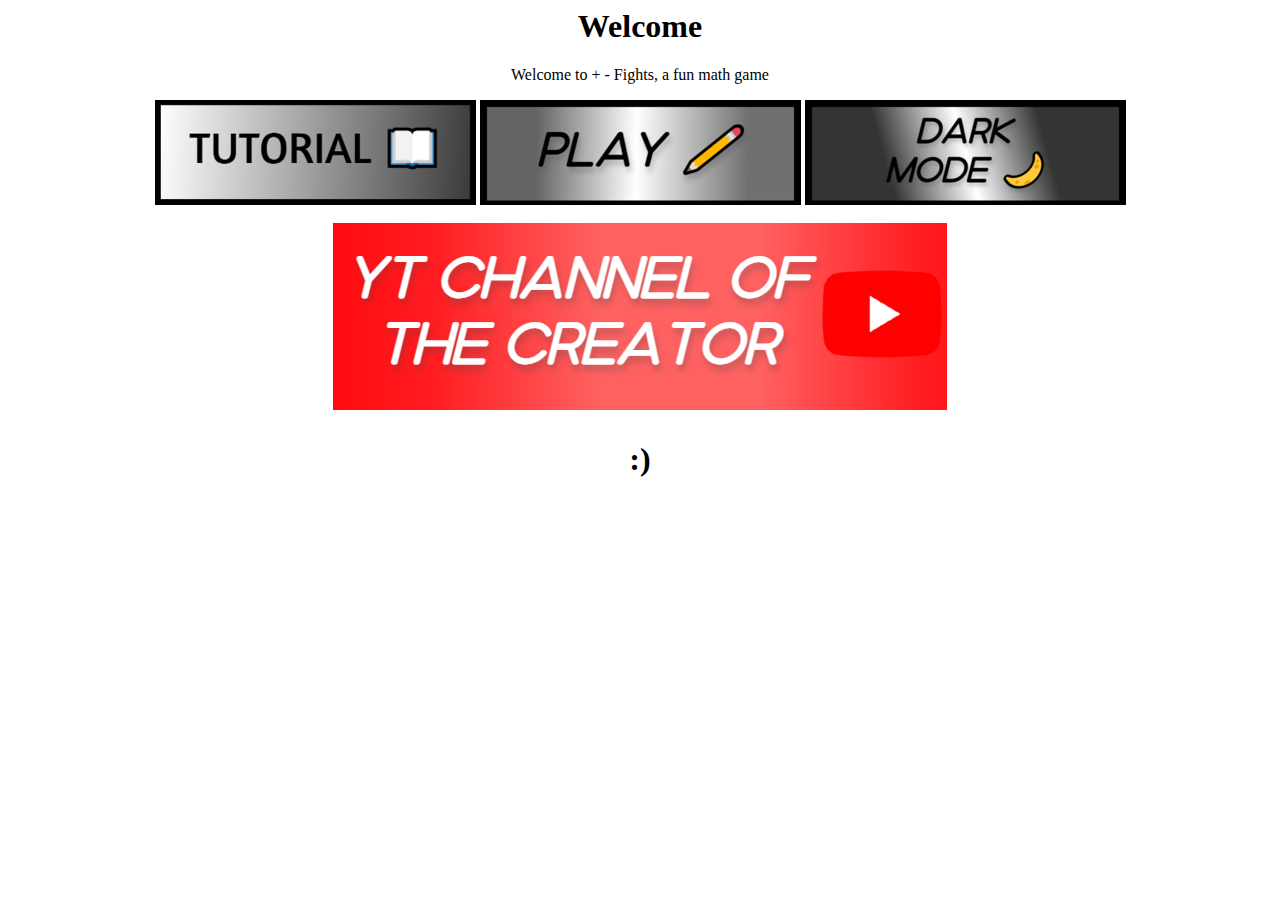
<file: index.html>
<html lang="en">
<head>
    <title>+ - Fights</title>
    <style>
        body {
            background-color: white;
            color: black;
        }
    </style>
</head>
<body>
    <center><h1>Welcome</h1>
    <p>Welcome to + - Fights, a fun math game</p>
    <a href="tutorial.html"><img src="Archivos/Tutorial.png"></a>
    <a href="light.html"><img src="Archivos/Play.png"></a>
    <a href="https://Halfis6110-A.github.io"><img src="Archivos/DarkMode.png"></a></center>
    <center> <a href="https://www.youtube.com/channel/UCMokdbfN7khBE3Ura4a0g3Q"><img src="Archivos/YTChannel.png"></a></center>
    <center><h1>:)</h1></center>
</body>
</html>
</file>
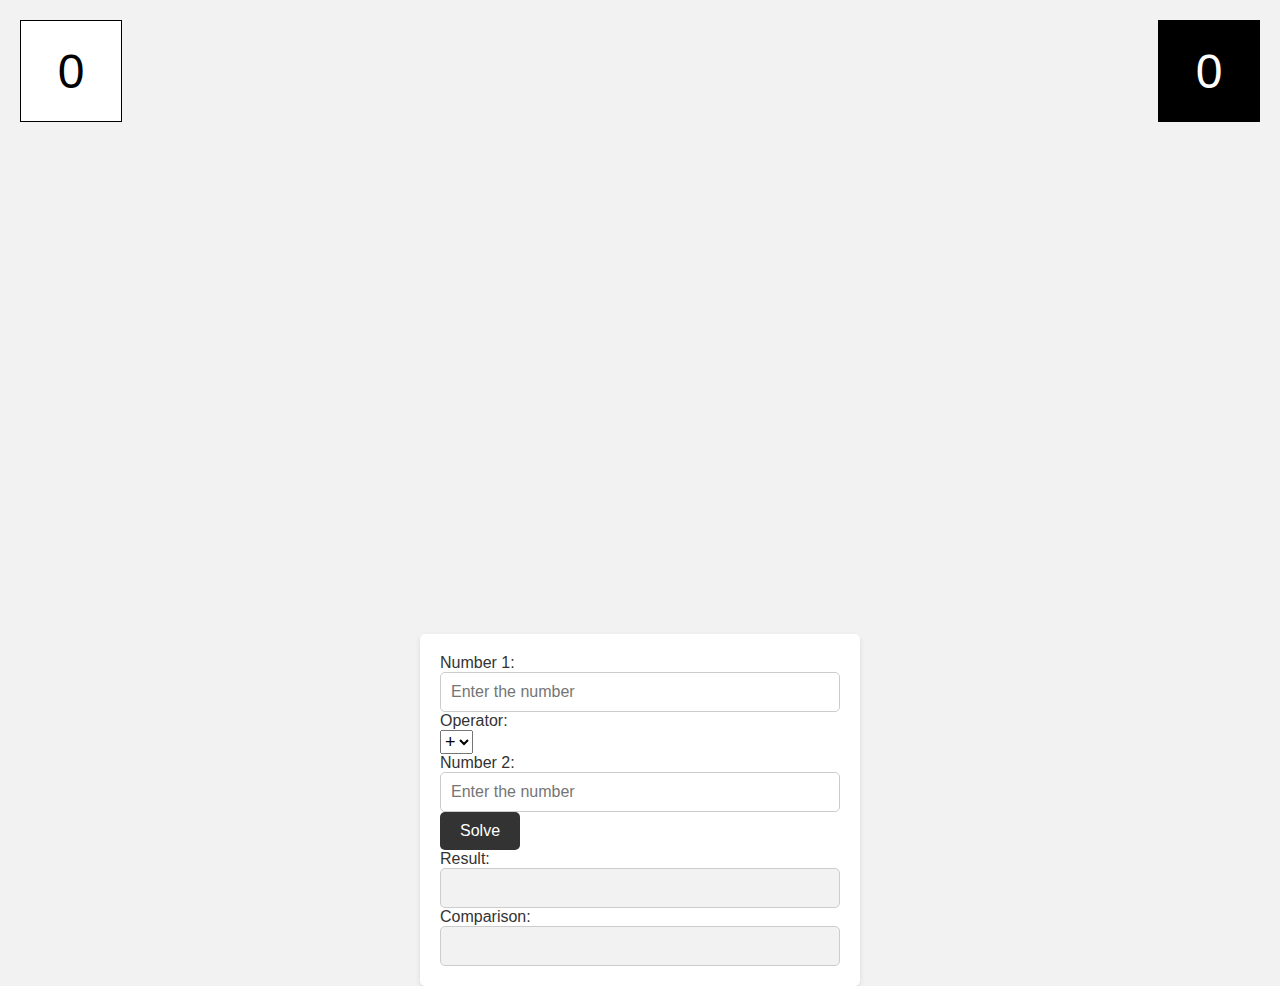
<file: light.html>
﻿<html lang="en">
<head>
<title>+ - Fights! </title>
<style>
         .dice-container {
            display: flex;
            justify-content: space-between;
            margin: 20px;
        }

        .dice {
            width: 100px;
            height: 100px;
            background-color: white;
            border: 1px solid black;
            font-size: 48px;
            display: flex;
            align-items: center;
            justify-content: center;
            cursor: pointer;
        }

        .dice-black {
            background-color: black;
            color: white;
        }
        

        









        body {
      font-family: Arial, sans-serif;
      background-color: #f2f2f2;
      margin: 0;
      padding: 20px;
    }
    
    h1 {
      text-align: center;
      color: #333;
    }
    
    .container {
      max-width: 400px;
      margin: 0 auto;
      background-color: #fff;
      border-radius: 5px;
      padding: 20px;
      box-shadow: 0 2px 5px rgba(0, 0, 0, 0.1);
    }
    
    label {
      display: block;
      margin-bottom: 0px;
      color: #333;
    }
    
    input[type="text"] {
      width: 100%;
      padding: 10px;
      border: 1px solid #ccc;
      border-radius: 5px;
      font-size: 16px;
    }
    
    button {
      background-color: #333;
      color: #fff;
      border: none;
      padding: 10px 20px;
      border-radius: 5px;
      cursor: pointer;
      font-size: 16px;
    }
    
    button:hover {
      background-color: #555;
    }
    
    input[type="text"][readonly] {
      background-color: #f2f2f2;
      cursor: not-allowed;
    }
</style>
<link rel="stylesheet" href="Archivos/styles.css">
<script>
  // Función para resolver la operación matemática
  function solveOperation() {
      // Obtener los valores ingresados por el usuario
      var num1 = parseFloat(document.getElementById("num1").value);
      var num2 = parseFloat(document.getElementById("num2").value);
      var operator = document.getElementById("operator").value;
      
      // Evaluar la operación matemática seleccionada
      try {
          var result;
          
          switch (operator) {
              case "+":
                  result = num1 + num2;
                  break;
              case "-":
                  result = num1 - num2;
                  break;
              case "*":
                  result = num1 * num2;
                  break;
              case "/":
                  result = num1 / num2;
                  break;
              case "sqrt":
                  result = Math.sqrt(num1);
                  break;
              default:
                  throw new Error("Invalid operator");
          }
          
          // Mostrar el resultado en el cuadro de texto de salida
          document.getElementById("result").value = result;
          
          // Comparar los números
          if (num1 > num2) {
              document.getElementById("comparison").value = "Number 1 is greater than Number 2";
          } else if (num1 < num2) {
              document.getElementById("comparison").value = "Number 1 is less than Number 2";
          } else {
              document.getElementById("comparison").value = "Number 1 is equal to Number 2";
          }
      } catch (error) {
          // Si hay un error, mostrar un mensaje de error
          document.getElementById("result").value = "Error: " + error.message;
          document.getElementById("comparison").value = "";
      }
  }
</script>
</head>

<body bgcolor="white" text="black">
    <div class="dice-container">
        <div class="dice" id="dice1">0</div>
        <div class="dice dice-black" id="dice2">0</div>
    </div>
<main class="main-container">
    <center><canvas id="main-canvas" width="500" height="492"></center>
</canvas>    
</main>
<script>
        function rollDice(diceId) {
            var dice = document.getElementById(diceId);
            var randomNumber = Math.floor(Math.random() * 6) + 1;
            dice.innerText = randomNumber;
        }

        var dice1Element = document.getElementById("dice1");
        dice1Element.addEventListener("click", function() {
            rollDice("dice1");
        });

        var dice2Element = document.getElementById("dice2");
        dice2Element.addEventListener("click", function() {
            rollDice("dice2");
        });
</script>

<script src="Archivos/index.js"></script>
<div class="container">
  <label for="num1">Number 1:</label>
  <input type="text" id="num1" placeholder="Enter the number" />

  <label for="operator">Operator:</label>
  <select id="operator" style="font-size: 18px;">
      <option value="+">+</option>
      <option value="-">-</option>
      <option value="*">*</option>
      <option value="/">/</option>
      <option value="sqrt">√</option>
  </select>

  <label for="num2">Number 2:</label>
  <input type="text" id="num2" placeholder="Enter the number" />

  <button onclick="solveOperation()">Solve</button>

  <label for="result">Result:</label>
  <input type="text" id="result" readonly />

  <label for="comparison">Comparison:</label>
  <input type="text" id="comparison" readonly />
</div>

</body>
</html>
</file>
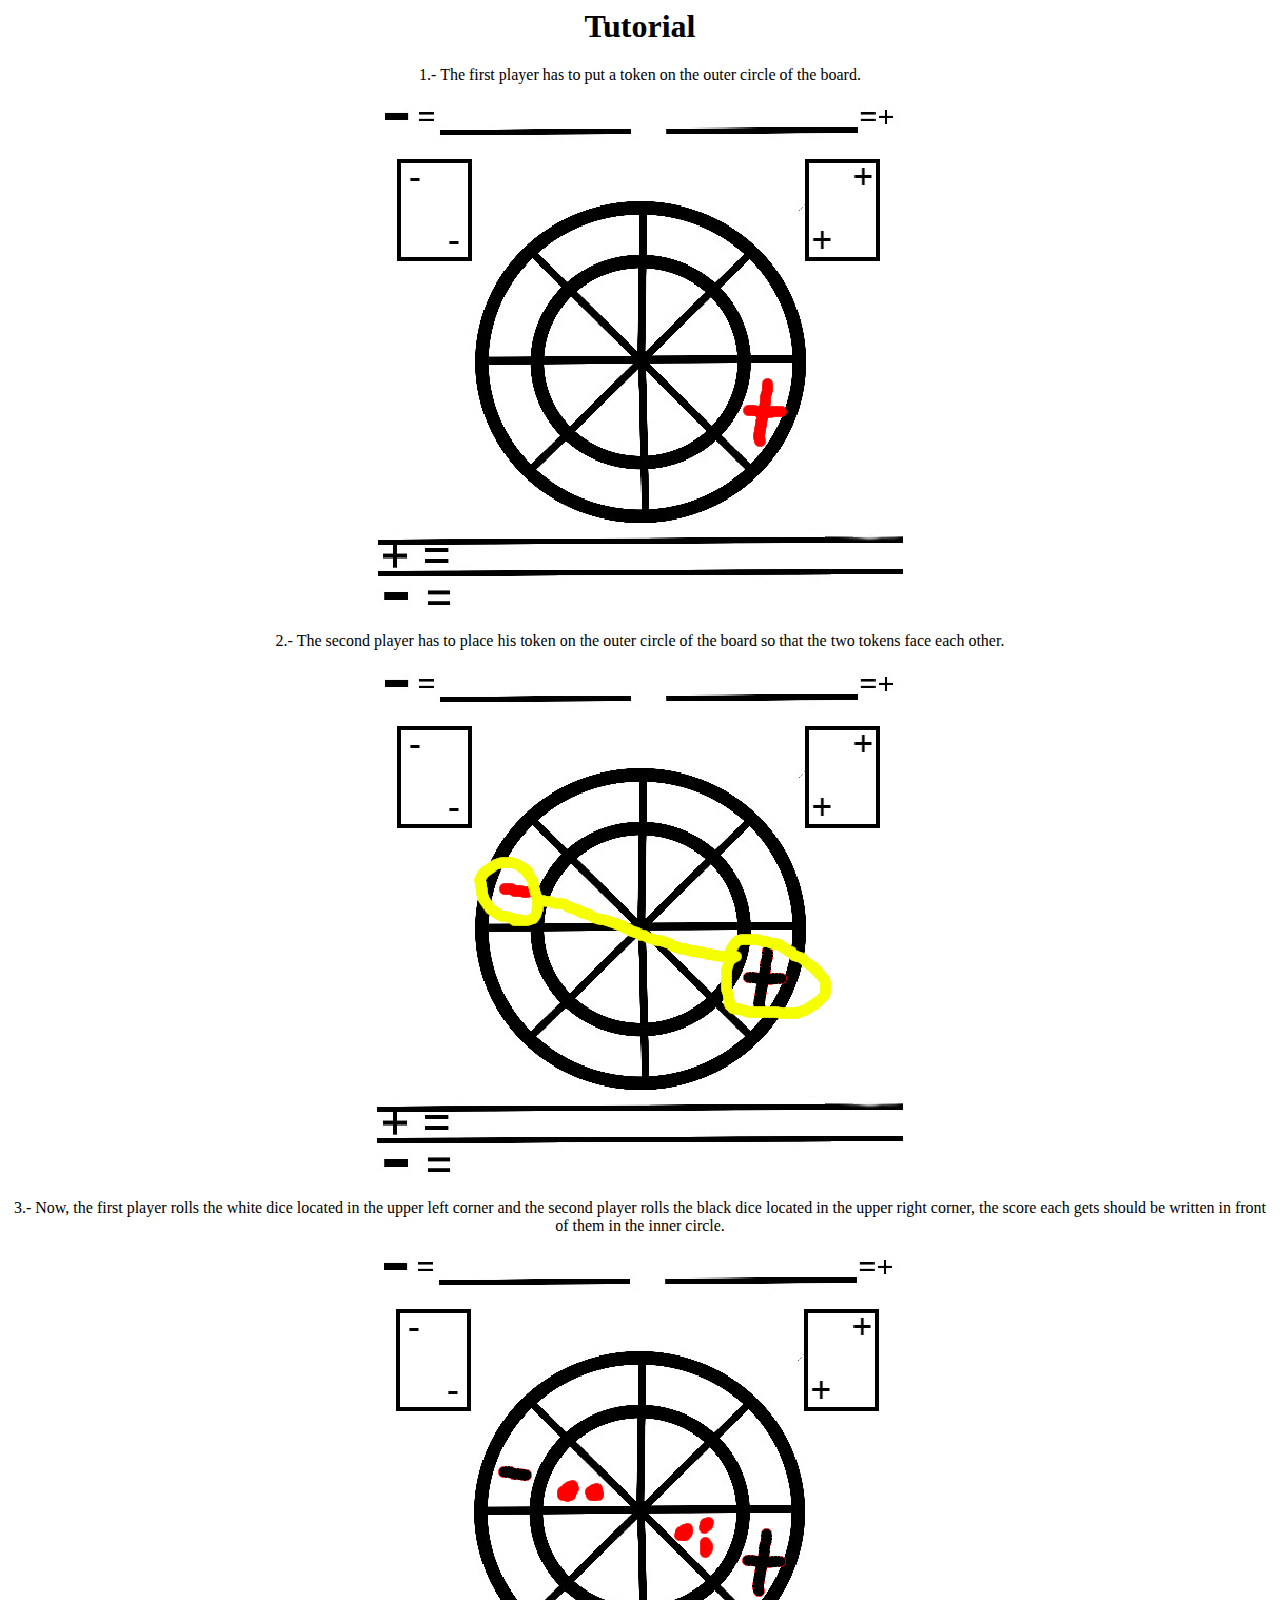
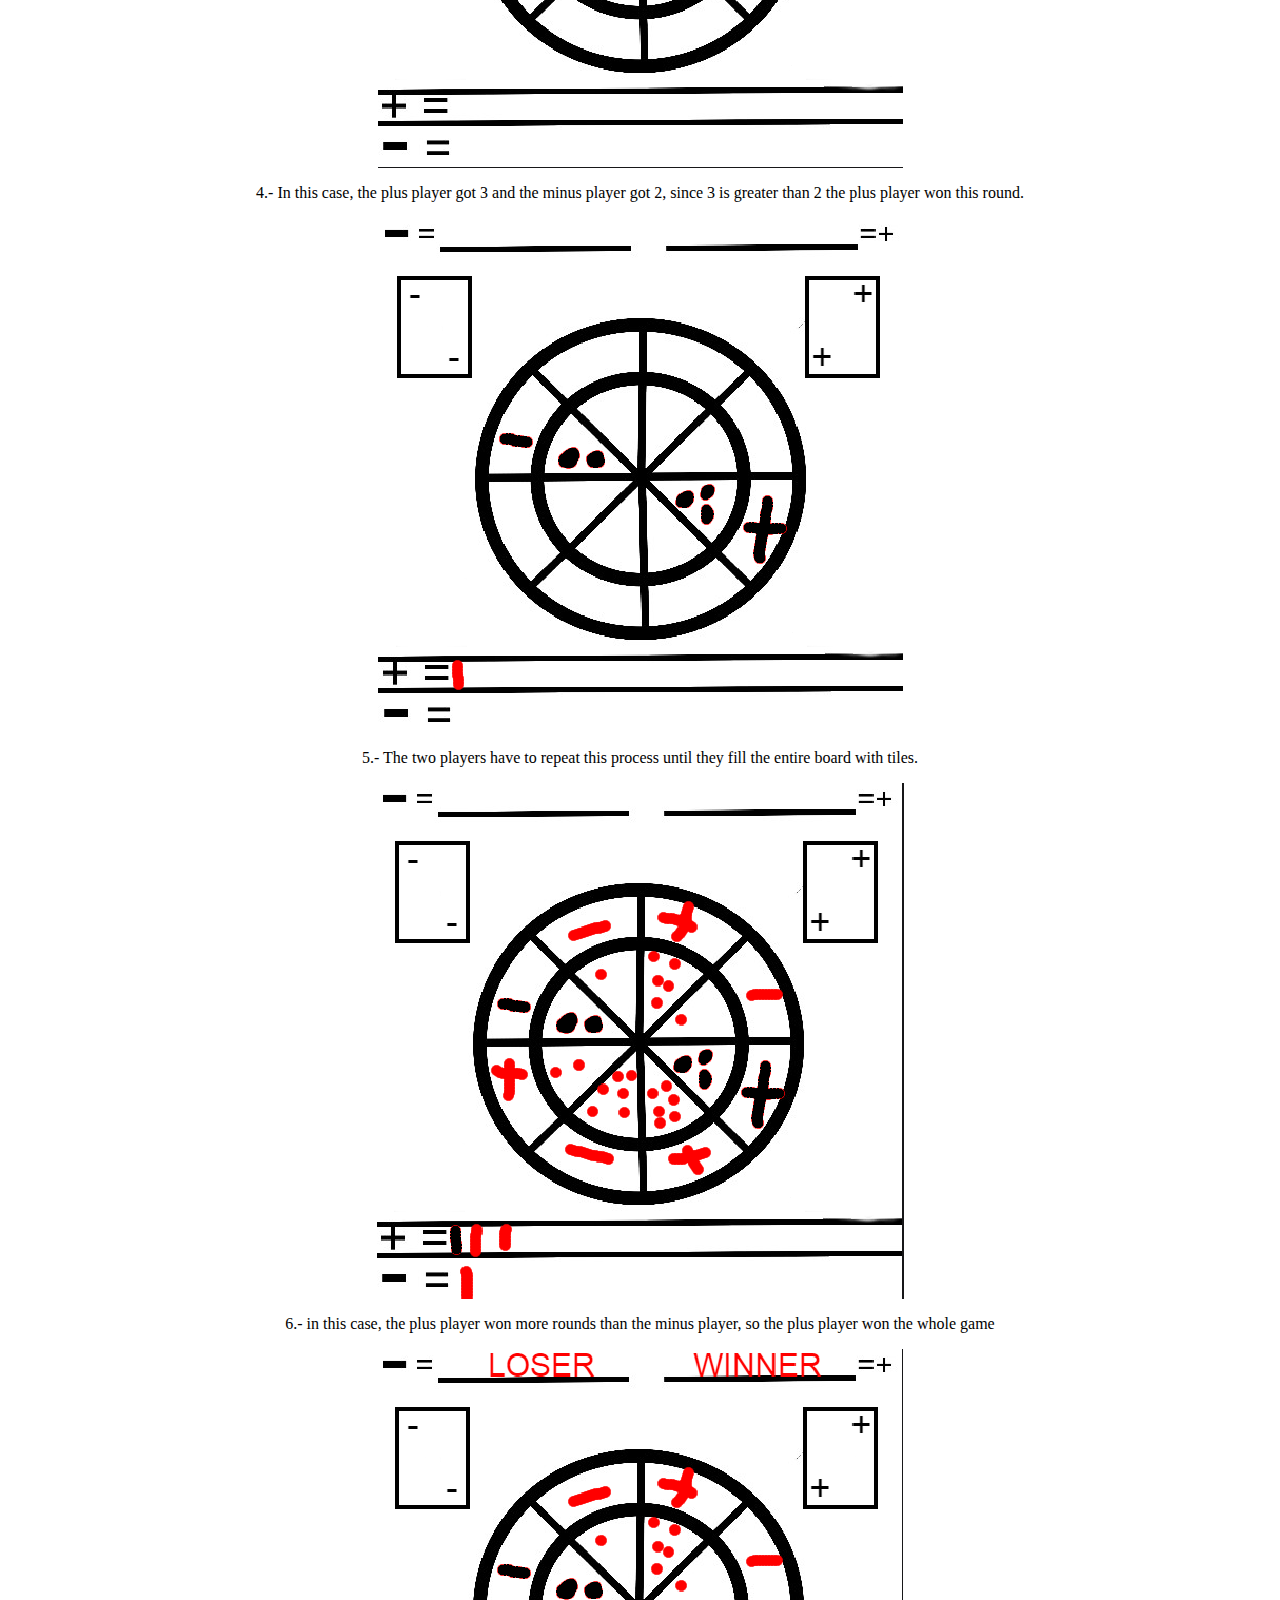
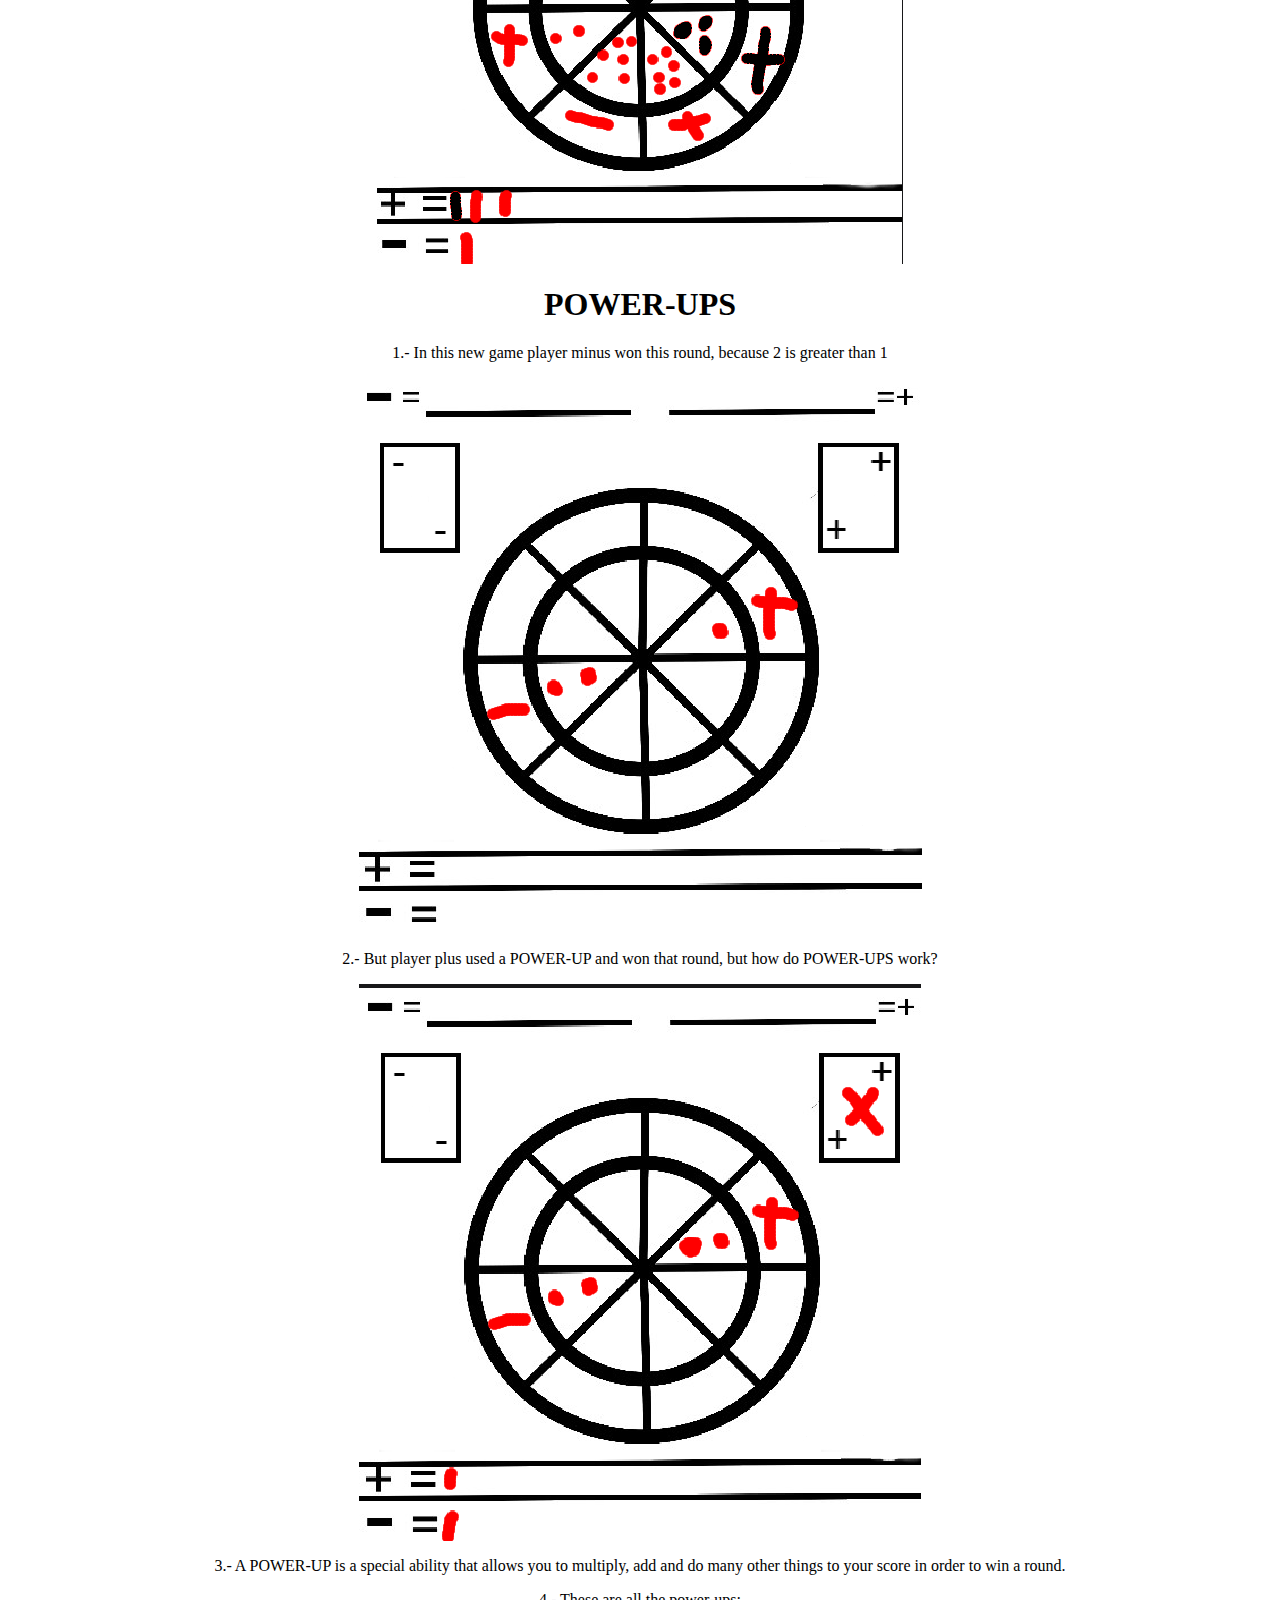
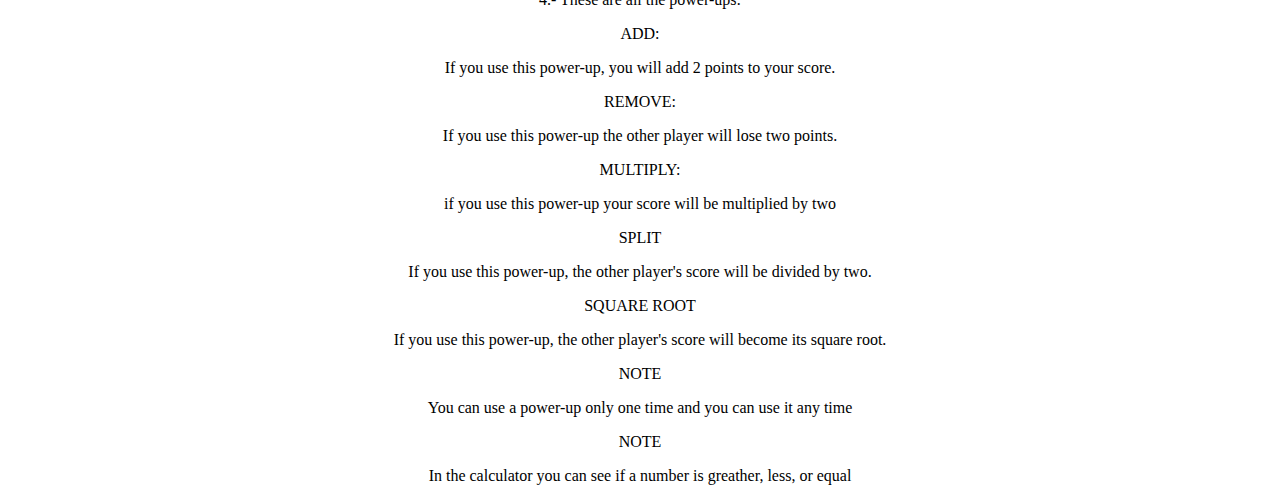
<file: tutorial.html>
<html lang="en">
<head>
    <title>+ - Fights</title>
    <style>
 body {
 background-color: white;
 color: black;
 }
    </style>
</head>
<body>
    <center><h1>Tutorial</h1></center>
<center><p>1.- The first player has to put a token on the outer circle of the board.</p>
    <img src = "Archivos/Tutorial1.PNG">
    <p>2.- The second player has to place his token on the outer circle of the board so that the two tokens face each other. </p>
    <img src = "Archivos/Tutorial2.PNG">
    <p>3.- Now, the first player rolls the white dice located in the upper left corner and the second player rolls the black dice located in the upper right corner, the score each gets should be written in front of them in the inner circle. </p>
    <img src = "Archivos/Tutorial3.PNG">
    <p>4.- In this case, the plus player got 3 and the minus player got 2, since 3 is greater than 2 the plus player won this round.</p>
    <img src = "Archivos/Tutorial4.PNG">
    <p>5.- The two players have to repeat this process until they fill the entire board with tiles.</p>
    <img src = "Archivos/Tutorial5.PNG">
    <p>6.- in this case, the plus player won more rounds than the minus player, so the plus player won the whole game</p>
    <img src = "Archivos/Tutorial6.PNG">
    <h1>POWER-UPS</h1>
    <p>1.- In this new game player minus won this round, because 2 is greater than 1 </p>
    <img src = "Archivos/Tutorial7.PNG">
    <p>2.- But player plus used a POWER-UP and won that round, but how do POWER-UPS work?</p>
    <img src = "Archivos/Tutorial8.PNG">
    <p>3.- A POWER-UP is a special ability that allows you to multiply, add and do many other things to your score in order to win a round.</p>
    <p>4.- These are all the power-ups:</p>
    <p>ADD:</p>
    <p>If you use this power-up, you will add 2 points to your score.</p>
    <p>REMOVE:</p>
    <p>If you use this power-up the other player will lose two points.</p>
    <p>MULTIPLY:</p>
    <P>if you use this power-up your score will be multiplied by two</P>
    <p>SPLIT</p>
    <p>If you use this power-up, the other player's score will be divided by two.</p>
    <p>SQUARE ROOT</p>
    <p>If you use this power-up, the other player's score will become its square root.</p>
    <p>NOTE</p>
    <P>You can use a power-up only one time and you can use it any time</P>
    <p>NOTE</p>
    <P>In the calculator you can see if a number is greather, less, or equal</P>
</body>
</html>
</file>
<file: Archivos/styles.css>
canvas{
background-image: url(https://i.imgur.com/Bvmieur.png);
}
body {
    background-image: url('https://i.imgur.com/8WLjvJ6.png');
    background-size: cover;
    background-position: center;
    background-repeat: no-repeat;
    min-height: 100vh;
    margin: 0;
    padding: 0;
  }
</file>
